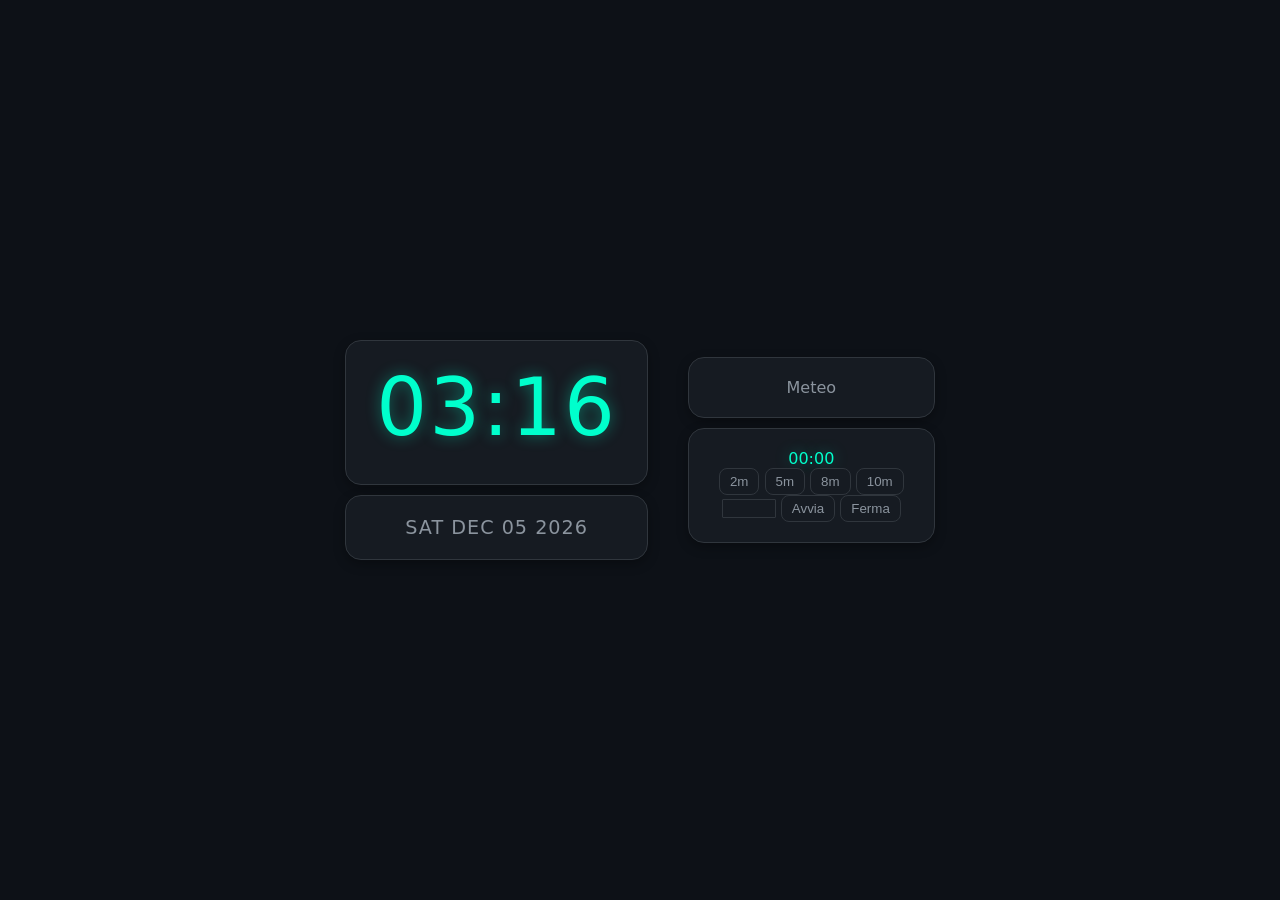
<file: index.html>
<!DOCTYPE html>
<html>
    <head>
        <title>DeskPhone</title>
        <link rel="stylesheet" href="style.css">

    </head>
    <body>
        
        <div class="colonna-principale">
            <div class="card">
                <div id="orologio"></div>
            </div>
            
            <div class="card">
                <div id="data"></div>
            </div>
        </div>

        <div class="colonna-destra">
            <div class="card" id="card-meteo">
                <div id="meteo">Meteo</div>
            </div>
            <div class="card" id="card-timer">
                <div id="timer">00:00</div>
                <div class="timer-buttons">
                    <button onclick="avviaTimer(2)">2m</button>
                    <button onclick="avviaTimer(5)">5m</button>
                    <button onclick="avviaTimer(8)">8m</button>
                    <button onclick="avviaTimer(10)">10m</button>
                </div>
                <div class="custom-timer">
                    <input type="number" id="inputMinuti" min="1" max="120">
                    <button onclick="avviaTimerPersonalizzato()">Avvia</button>
                    <button onclick="fermatimer()">Ferma</button>
                </div>
            </div>
        </div>

        <script src="script.js"></script>

    </body>
</html>
</file>
<file: style.css>
body {
    background-color: #0d1117;
    color: #ffffff;
    font-family: system-ui, -apple-system, sans-serif;
    display: flex;
    flex-direction: row;
    justify-content: center;
    align-items: center;
    gap: 40px;
    height: 100vh;
    margin: 0;
}

#orologio {
    font-size: 5rem;
    font-weight: 300;
    letter-spacing: 2px;
    color: #00ffcc;
    text-shadow: 0 0 15px rgba(0, 255, 204, 0.4);
    margin-bottom: 10px;
}
#data {
    font-size: 1.2rem;
    color: #8b949e;
    text-transform: uppercase;
    letter-spacing: 1px;
}

.card {
    background-color: #161b22;
    border: 1px solid #30363d;
    border-radius: 16px;
    padding: 20px 30px;
    margin: 10px 0;
    width: 25% 10%;
    box-sizing: border-box;
    box-shadow: 0 4px 12px rgba(0, 0, 0, 0.3);
    text-align: center;
    

}
#card-meteo {
    text-align: center;
    background-color: #161b22;
    color: #8b949e;
    border: 1px solid #30363d;
}

#card-timer button {
    background-color: #161b22;
    color: #8b949e;
    border: none;
    padding: 5px 10px;
    border-radius: 8px;
    border: 1px solid #30363d;
    
}

#card-timer {
    background-color:  #161b22;
    text-align: center;
    border: 1px solid #30363d;
}

#inputMinuti {
    background-color:  #161b22;
    border-radius: 1px;
    border: 1px solid #30363d;
    color: #8b949e;
}

#timer {
    color: #00ffcc;
    text-shadow: 0 0 15px rgba(0, 255, 204, 0.4);
}
</file>
